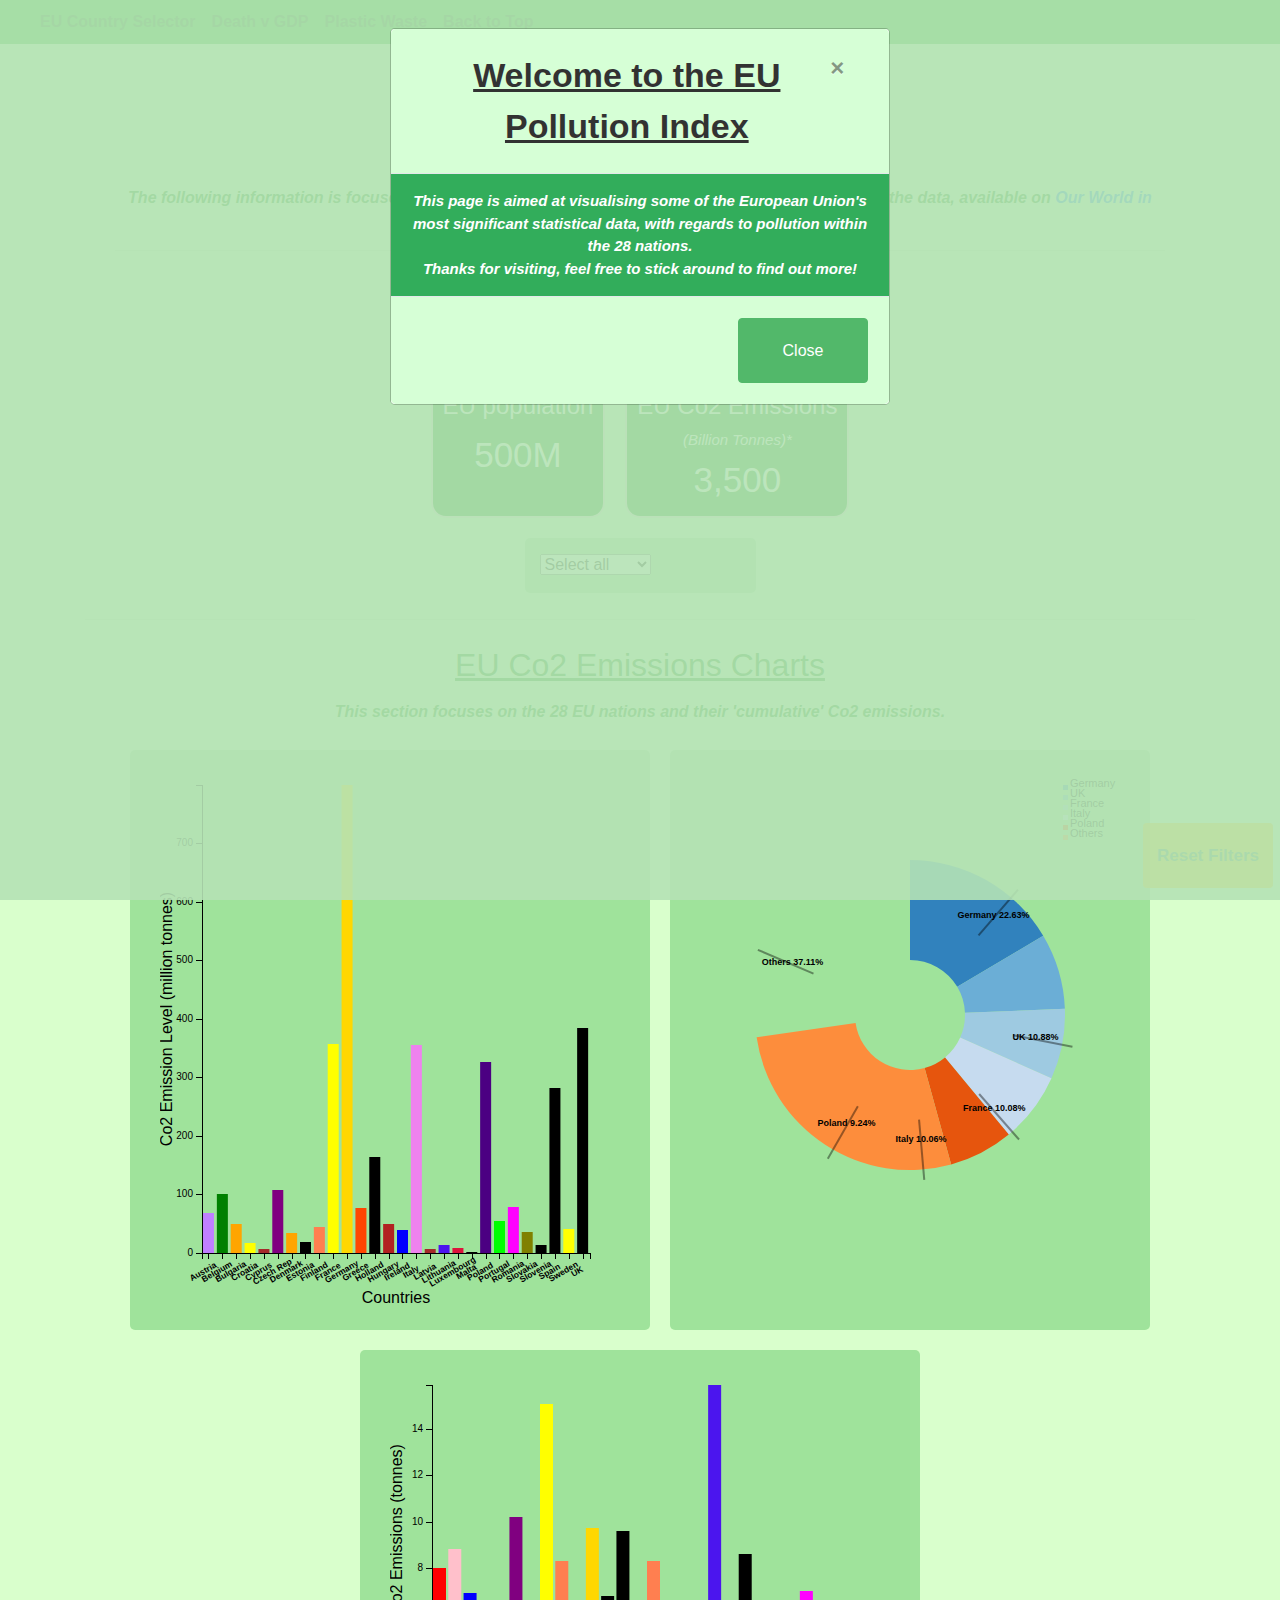
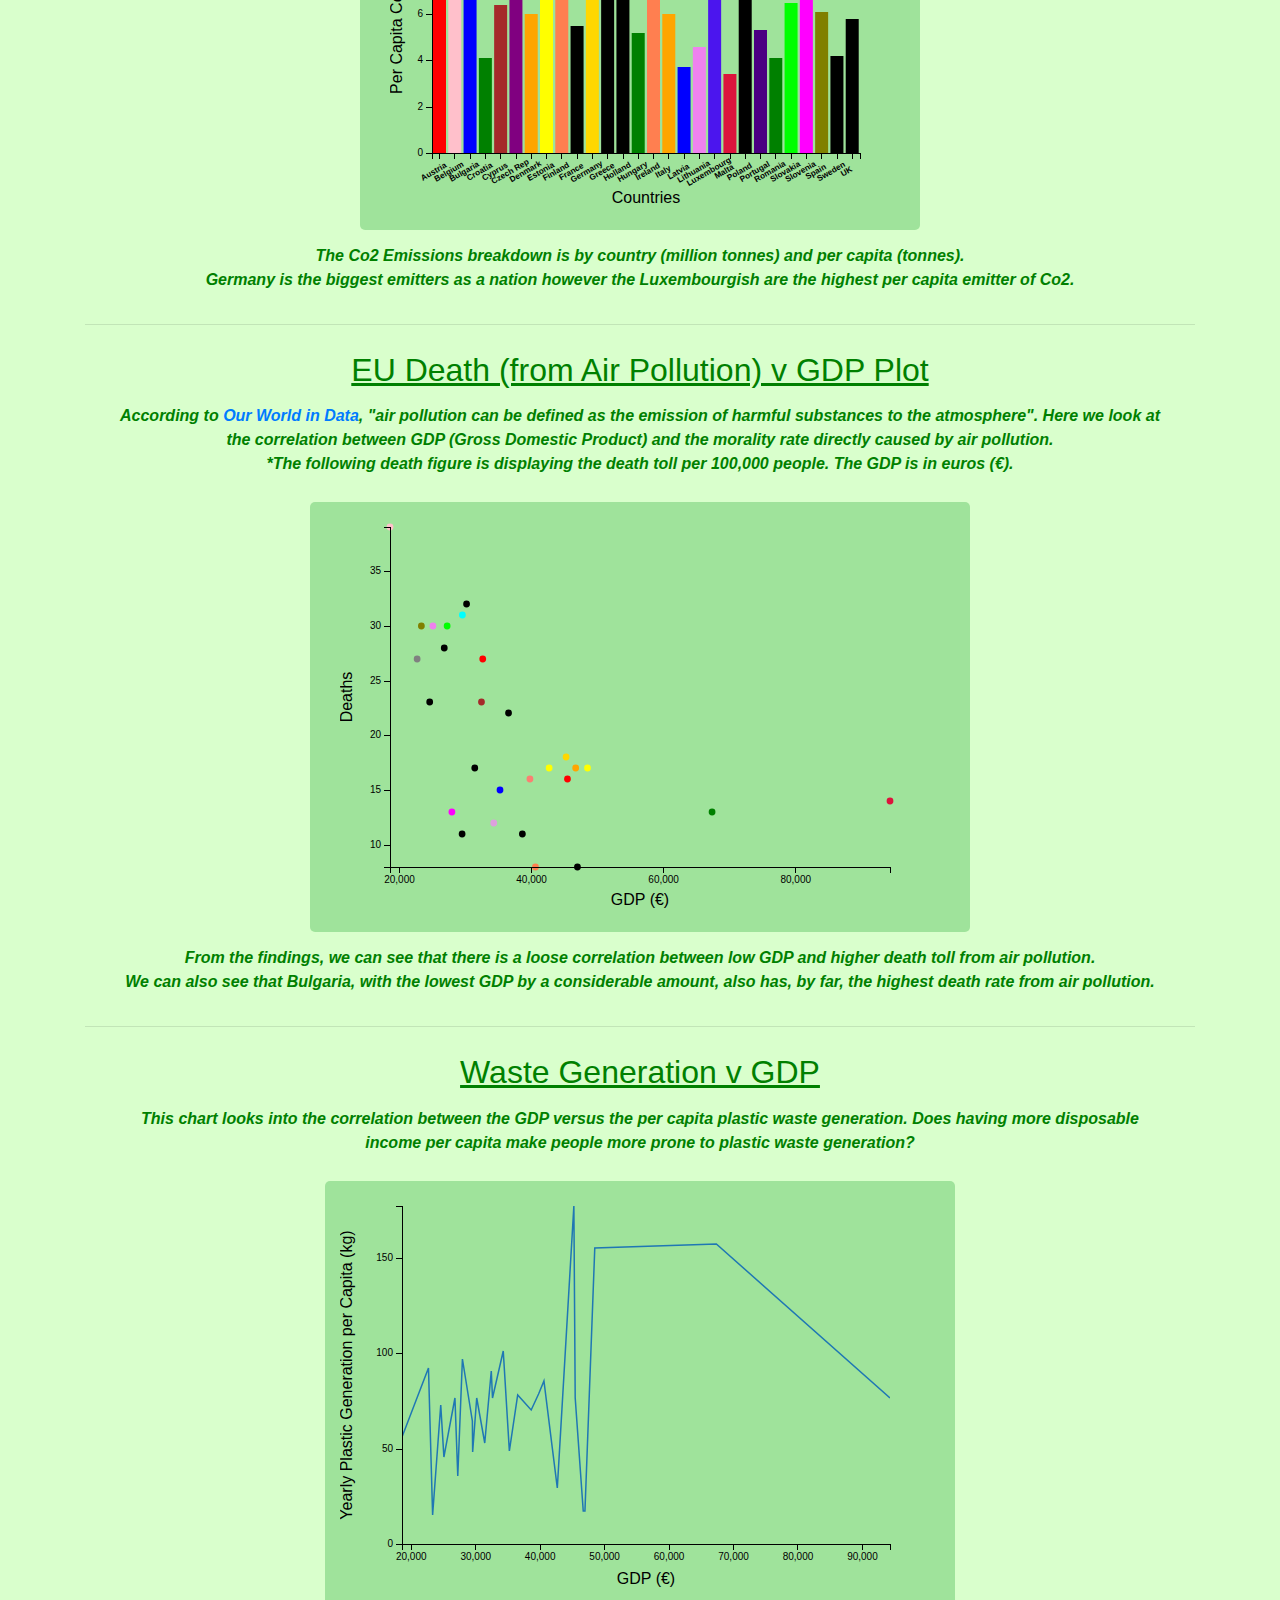
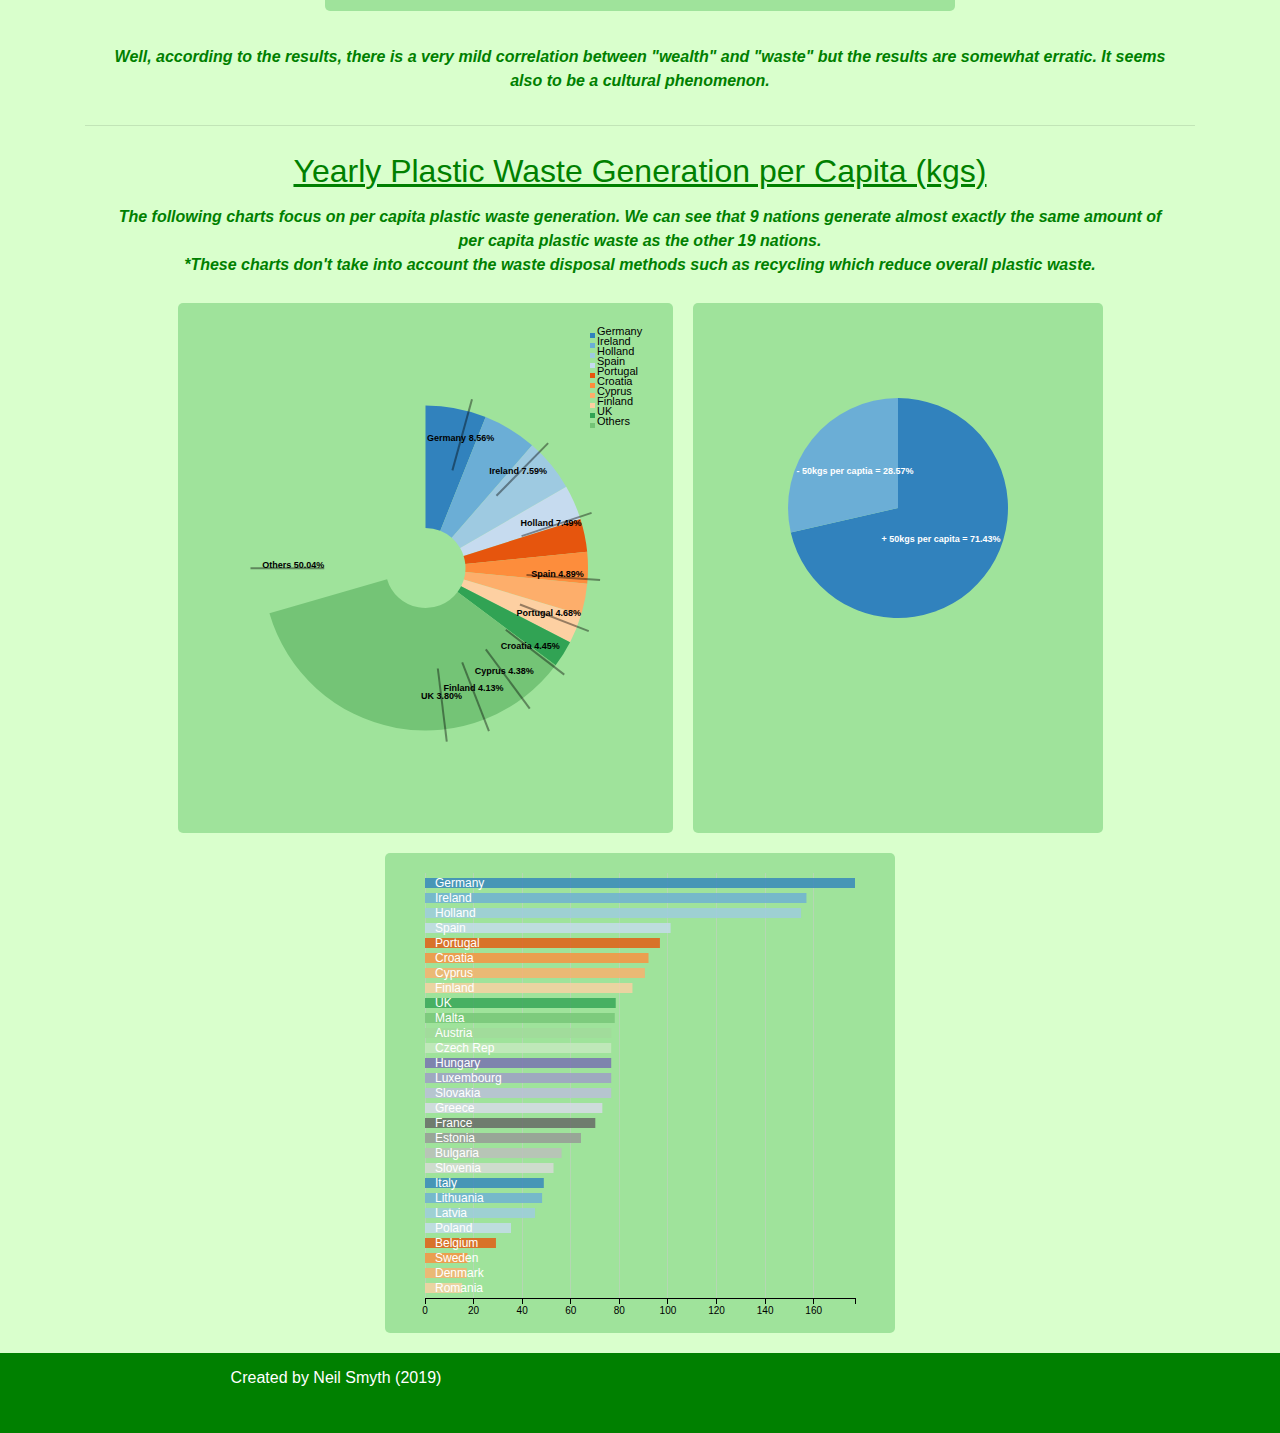
<file: index.html>
<!DOCTYPE html>
<html lang="en">

<head>
    <meta charset="UTF-8">
    <meta name="viewport" content="width=device-width, initial-scale=1.0">
    <meta http-equiv="X-UA-Compatible" content="ie=edge">
    <title>EU Pollution Index</title>

    <!-- Bootstrap-->

    <link rel="stylesheet" href="https://stackpath.bootstrapcdn.com/bootstrap/4.3.1/css/bootstrap.min.css" integrity="sha384-ggOyR0iXCbMQv3Xipma34MD+dH/1fQ784/j6cY/iJTQUOhcWr7x9JvoRxT2MZw1T" crossorigin="anonymous">

    <!-- Google Font-->
    <link href="https://fonts.googleapis.com/css?family=Montserrat:400,700" rel="stylesheet">

    <!-- Font Awesome-->

    <link rel="stylesheet" href="https://use.fontawesome.com/releases/v5.7.2/css/all.css" integrity="sha384-fnmOCqbTlWIlj8LyTjo7mOUStjsKC4pOpQbqyi7RrhN7udi9RwhKkMHpvLbHG9Sr" crossorigin="anonymous">

    <link rel="stylesheet" href="https://cdnjs.cloudflare.com/ajax/libs/font-awesome/4.7.0/css/font-awesome.min.css">

    <!--DC.min CSS -->

    <link rel="stylesheet" href="css/dc.min.css" type="text/css" />

    <!-- CSS -->

    <link rel="stylesheet" href="css/style.css" type="text/css" />

    <!-- Javascript Libraries -->

    <script src="js/d3.min.js"></script>
    <script src="js/crossfilter.min.js"></script>
    <script src="js/dc.min.js"></script>
    <script src="js/queue.min.js"></script>


    <!-- Javascript -->
    
    <script src="js/pollution.js"></script>

</head>

<body>

    <div class="cover-container d-flex mx-auto flex-column">


        <!--Navbar -->

        <header class="nav-container pl-0 pr-0">
            <!--removed fluid here to allow text to adapt-->

            <nav class="navbar navbar-expand-lg navbar-light mb-1 text-center">
                <a class="navbar-brand" data-target="#popUpModal" data-toggle="modal"><i class="fas fa-globe-europe" style="font-size:40px;color:green;"></i></a>
                <button class="navbar-toggler" type="button" data-toggle="collapse" data-target="#navbarTogglerDemo02" aria-controls="navbarTogglerDemo02" aria-expanded="false" aria-label="Toggle navigation">
                            <span class="navbar-toggler-icon"></span>
                          </button>
                <div class="collapse navbar-collapse" id="navbarTogglerDemo02">
                    <ul class="navbar-nav mr-auto mt-0 mt-lg-0">

                        <li class="nav-item">
                            <a class="nav-link" href="#country-selector"><b>EU Country Selector</b></a>
                        </li>
                        <li class="nav-item">
                            <a class="nav-link" href="#death-v-gdp-plot"><b>Death v GDP</b></a>
                        </li>
                        <li class="nav-item">
                            <a class="nav-link" href="#yearly-plastic-pie"><b>Plastic Waste </b></a>
                        </li>
                        <li class="nav-item">
                            <a class="nav-link" href="#main-head"><b>Back to Top</b></a>
                        </li>

                    </ul>
                </div>
            </nav>

        </header>
        
        <!--Navbar End -->
        
        <!-- Main Section -->

        <main>

            <div class="container mt-5">
                <!-- removed container fluid  -->

                <div class="row justify-content-center">
                    <div class="col-md-12 text-center">
                        <h1 class="mainheader mb-2" id="main-head">EU Pollution Index</h1>
                        <p class="underhead text-center"><i>The following information is focused on the 28 countries of the European Union, compiling some of the data, available on <a href="https://ourworldindata.org/air-pollution" target="_blank ">Our World in Data</a>, to evaluate the effects of pollution on these nations.</i></p>


                        <hr>
                      
                        <div>

                            <button type="button" id="reset-button" class=" btn btn-sm btn-warning text-center" data-toggle="tooltip" data-placement="top" title="Click here to reset the filters">Reset Filters</button>
                        </div>

                        <!--   Button Test  
                     <button onclick="displayAlert()">Added Information</button> -->



                    </div>

                </div>


                <div class="row justify-content-center">
                    <div class="col-md-12 text-center">
                        <h2 class="regional-line">EU in Numbers </h2>
                        <p class="underhead text-center"><i>Here are some stats that show some pertinent figures on the EU.</i></p>
                    </div>


                    <div class="number-box">
                                    
                                    <h4>EU population</h4>
                
                                    <div id="eu-population"> </div>
                                    
                                </div>


                    <div class="number-box text-center">
                                    
                                    <h4>EU Co2 Emissions</h4>
                                    <p class="emissions-box"><i>(Billion Tonnes)*</i></p>
                
                
                                    <div id="eu-total_emission" > </div>
                
                              </div>
                </div>

                <div class="row justify-content-center">


                    <div class="chart-wrapper">

                        <div id="country-selector"></div>

                        <span class="d-inline-block" tabindex="0" data-toggle="tooltip" title="Click on the 'Select all' selector to choose a country. It affects all the charts!">
                                          <button class="btn btn-sm mini-button" style="pointer-events: none; font-size:15px;color:green;" type="button" disabled><i class="fas fa-info" style=""></i></button>
                                        </span>

                    </div>
                </div>

                <hr>

                <div class="row justify-content-center">

                    <div class="col-12 text-center">

                        <h2 class="regional-line">EU Co2 Emissions Charts </h2>

                        <p class="underhead text-center"><i>This section focuses on the 28 EU nations and their 'cumulative' Co2 emissions.</i></p>

                    </div>
                </div>



                <div class="container-fluid">
                    <div class="row justify-content-center">

                        <div class="chart-wrapper">


                            <div class="col-6" id="eu-pollution-chart"></div>

                        </div>

                        <div class="chart-wrapper">

                            <div class="col-6" id="country-pie-chart"></div>

                            <!--  </div> -->

                        </div>
                    </div>
                </div>


                <div class="row justify-content-center">

                    <div class="chart-wrapper">

                        <div class="col-12" id="eu-per_cap-chart"></div>

                    </div>

                <br>
                    <p class="underhead text-center mt-1"><i><b>The Co2 Emissions breakdown is by country (million tonnes) and per capita (tonnes).<br>Germany is the biggest emitters as a nation however the Luxembourgish are the highest per capita emitter of Co2.</b></i>
                    </p>
                </div>

            <hr>


                <div class="row justify-content-center">

                    <div class="col-md-12">

                        <h2 class="regional-pie text-center">EU Death (from Air Pollution) v GDP Plot </h2>

                        <p class="underhead text-center"><i>According to <a href="https://ourworldindata.org/air-pollution" target="_blank ">Our World in Data</a>, "air pollution can be defined as the emission of harmful substances to the atmosphere". Here we look at the correlation between GDP (Gross Domestic Product) and the morality rate directly caused by air pollution.<br>*The following death figure is displaying the death toll per 100,000 people. The GDP is in euros (€).</i></p>



                    </div>

                    <div class="chart-wrapper">

                        <div class="col-12 text-center">

                            <div id="death-v-gdp-plot">

                            </div>

                        </div>


                    </div>

                    <br>
                    <p class="underhead text-center mt-1"><i><b>From the findings, we can see that there is a loose correlation between low GDP and higher death toll from air pollution.<br>We can also see that Bulgaria, with the lowest GDP by a considerable amount, also has, by far, the highest death rate from air pollution.</b></i>
                    </p>

                </div>
                
                <hr>

                <div class="row justify-content-center">

                    <div class="col-md-12">

                        <h2 class="regional-pie text-center">Waste Generation v GDP </h2>

                        <p class="underhead text-center"><i>This chart looks into the correlation between the GDP versus the per capita plastic waste generation. Does having more disposable income per capita make people more prone to plastic waste generation?</i></p>

                    </div>

                    <div class="chart-wrapper">

                        <div class="col-md-offset-5" id="waste-gdp-line"></div>

                        <!--  test viewbox option - <svg viewBox="0 0 370 220"></svg> -->

                    </div>

                    <p class="underhead text-center"><i><br><b>Well, according to the results, there is a very mild correlation between "wealth" and "waste" but the results are somewhat erratic. It seems also to be a cultural phenomenon.</b></i></p>

                </div>

                <hr>



                <div class="row justify-content-center">

                    <div class="col-md-12">

                        <h2 class="regional-pie text-center">Yearly Plastic Waste Generation per Capita (kgs)</h2>

                        <p class="underhead text-center"><i>The following charts focus on per capita plastic waste generation. We can see that 9 nations generate almost exactly the same amount of per capita plastic waste as the other 19 nations.<br> *These charts don't take into account the waste disposal methods such as recycling which reduce overall plastic waste.</i></p>

                    </div>

                    <div class="chart-wrapper">

                        <div class="col-sm-12 col-md-offset-4" id="yearly-plastic-pie"></div>

                    </div>

                

                    <div class="chart-wrapper">
                        
                    

                        <div class="col-sm-12 col-md-offset-4" id="yearly-plastic-dim">


                        </div>

                    </div>
                    
                <div class="chart-wrapper">

                <div class="col-12 " id="row-chart"></div>

                </div> 
                
                </div>


            </div>

        </main>
        
        <!-- Main Section end -->

        <!-- Footer -->

        <footer class="container-fluid footer">
            <div class="row footer-row">
                <div class="col-xs-12 col-sm-6">
                    <h6>Created by Neil Smyth (2019)</h6>
                </div>
                <div class="col-xs-12 col-sm-6">
                    
                    <a href="https://github.com/NeiloErnesto89" target="_blank "><i class="fab fa-github" style="font-size:30px; color:white; "></i></a>
                    
                </div>
            </div>

        </footer>
        <!-- Footer end -->

     <!--   </div> -->
    <!-- former div, no defunct and removed container fluid -->


    <!--Modal Popup -->

    <div class="modal fade" id="popUpModal" tabindex="-1" role="dialog" aria-labelledby="popUpModalLabel" aria-hidden="true">
        <div class="modal-dialog" role="document">
            <div class="modal-content">
                <div class="modal-header">
                    <h5 class="modal-title" id="popUpModalLabel">Welcome to the EU Pollution Index</h5>
                    <button type="button" class="close" data-dismiss="modal" aria-label="Close">
          <span aria-hidden="true">&times;</span>
        </button>
                </div>
                <div class="modal-body"><i>
                    This page is aimed at visualising some of the European Union's most significant statistical data, with regards to pollution within the 28 nations.<br>Thanks for visiting, feel free to stick around to find out more!</i>
                </div>
                <div class="modal-footer">
                    <span class="d-inline-block" tabindex="0" data-toggle="tooltip" title="Wherever you see this icon, just hover over it to find out more information">
                  <button class="btn btn-sm mini-button" style="pointer-events: none; font-size:20px;color:green;" type="button" disabled><i class="fas fa-info" style=""></i></button>
                </span>
                    <button type="button" class="btn btn-success" data-dismiss="modal">Close</button>
                    
                </div>
            </div>
        </div>
    </div>
    <!--Modal Popup -->


    </div>
    <!--cover container end -->


    <!-- Bootstrap JS-->
    <script src="https://code.jquery.com/jquery-3.3.1.slim.min.js" integrity="sha384-q8i/X+965DzO0rT7abK41JStQIAqVgRVzpbzo5smXKp4YfRvH+8abtTE1Pi6jizo" crossorigin="anonymous"></script>
    <script src="https://cdnjs.cloudflare.com/ajax/libs/popper.js/1.14.7/umd/popper.min.js" integrity="sha384-UO2eT0CpHqdSJQ6hJty5KVphtPhzWj9WO1clHTMGa3JDZwrnQq4sF86dIHNDz0W1" crossorigin="anonymous"></script>
    <script src="https://stackpath.bootstrapcdn.com/bootstrap/4.3.1/js/bootstrap.min.js" integrity="sha384-JjSmVgyd0p3pXB1rRibZUAYoIIy6OrQ6VrjIEaFf/nJGzIxFDsf4x0xIM+B07jRM" crossorigin="anonymous"></script>

    <!-- Button test 
    <script>
        function displayAlert() {
            let today = new Date();
            let time = today.getHours() + ":" + today.getMinutes() + ":" + today.getSeconds();
            alert("Hello visitor ! The time is now: " + time + " and welcome to the EU Pollution Index!");
        }
    </script> -->
    
    <!-- JS Script and Reset -->

    <script src="js/script.js"></script>
    <script src="js/reset.js"></script>

</body>

</html>
</file>
<file: css/style.css>
/* Cover Container and Containers */

.cover-container {
    min-height: 100vh;
    padding-top: 70px;
    /* removed to facilitate footer */
    background-color: rgb(217, 255, 204);
    -webkit-background-size: cover;
    -moz-background-size: cover;
    -o-background-size: cover;
    background-size: cover;
    display: flex;
    align-items: center;
    justify-content: center;
    transition: all .5s ease-in-out;
    -moz-transition: all .5s ease-in-out;
    -webkit-transition: all .5s ease-in-out;
    -o-transition: all .5s ease-in-out;
    position: relative;
    overflow-x: hidden;
}

.container-fluid {
    width: 100%;
    padding-right: 12px;
    padding-left: 12px;
    margin-right: auto;
    margin-left: auto;
}

/* Grid */

.row {
    margin-right: 15px;
    margin-left: 15px;
    display: flex;
    flex-wrap: wrap;
}

.chart-wrapper {
    /*  max-width: 960px; */
    margin: 10px;
    padding: 15px;
    border-radius: 5px;
    background-color: rgba(28, 163, 42, 0.3);
    text-align: center;
    display: flex;
}


/* Navbar  */

.nav-container {

    position: fixed;
    width: 100%;
    z-index: 1;
    top: 0;
    left: 0;
    padding-left: 0;
    padding-right: 0;
    margin-left: 0;
    margin-right: 0;

}

.navbar {
    background-color: rgb(10, 173, 13);
    opacity: 0.9;
    margin: 0;
    border: 0;
}

.navbar-nav {
    font-style: bold;
    text-align: left; /* so as not to block the text */
    list-style: none;
    /* to counter the body - text center inherited rule */
}

.navbar .navbar-toggler {
    border: 0;
}

.navbar-nav .nav-link {
    padding-top: 2px;
    padding-bottom: 2px;
}


.nav-icon {
    font-size: 20px;
}


/* Emissions/Number Box*/

.emissions-box {
    font-size: 15px;
    margin-bottom: 2px;
}

.number-box {
    margin: 10px;
    font-size: 35px;
    border: 2px solid #e5d9d9;
    border-radius: 15px;
    background-color: green;
    color: white;
    padding: 10px;
    text-align: center;

}

/* dc-chart - */

div.dc-chart {
    float: none; /* positioning for numbers inside number box*/
}

/* Buttons */

#reset-button {
    color: #3d7a59;
    font-weight: 700;
    font-size: 17px;
    margin: 5px;
    padding: 5px;
    position: fixed;
    bottom: 7px;
    right: 2px;
    z-index: 1;
    opacity: 0.9;
}

button {
    margin: 5px;
    color: white;
    background-color: green;
    width: 130px;
    height: 65px;
    line-height: 30px;
    font-weight: bold;
}

.mini-button {
    margin: -20px;
    padding: 2px;
}

/* Headings */

.mainheader {
    color: green;
    font-size: 50px;
    text-decoration: underline;
}

.underhead {
    color: green;
    font-weight: bold;
}

.chart-header {
    color: green;
    text-decoration: underline;
}

/* Line style */

.hr {
    margin-top: 10px;
    margin-bottom: 10px;
    border: 0;
    border-top: 1px solid black;
}


/* Selector/chart headers/styles*/

.regional-selector {

    margin-bottom: 10px;
    margin-top: 10px;
    float: left;
    height: 10px;

}

.regional-pie {
    color: green;
    text-align: center;
    text-decoration: underline;
    margin-top: 10px;
    margin-bottom: 15px;

}

.regional-line {
    color: green;
    text-align: center;
    text-decoration: underline;
    margin-top: 10px;
    margin-bottom: 15px;
}


/* GRAPH LABELS */

#eu-pollution-chart .axis.x>.tick>text {

    text-align: right;
    font-size: 8.5px;
    font-weight: bold;
    transform: translate(-12px, 8px) rotate(-30deg);

    /*formerly -12px, 22px (-90deg)*/
}

#eu-per_cap-chart .axis.x>.tick>text {

    text-align: right;
    font-size: 8.2px;
    font-weight: bold;
    transform: translate(-12px, 8px) rotate(-30deg);

}

.dc-chart .pie-slice {
    fill: #fff;
    font-size: 9px;
    font-weight: bold;
}

/* MODAL */

.modal {
    color: black;
    background-color: rgb(204, 255, 204, 0.8);
}

.modal-header {

    background-color: rgb(204, 255, 204);
    opacity: 0.8;

}

.modal-title {
    font-size: 34px;
    font-weight: bold;
    text-align: center;
    margin-left: 45px;
    padding: 5px;
    text-decoration: underline;
}


.modal-body {
    font-size: 15px;
    font-weight: bold;
    color: white;
    background-color: rgb(0, 153, 51);
    opacity: 0.8;
    text-align: center;
}

.modal-footer {
    background-color: rgb(204, 255, 204);
    opacity: 0.8;
}

.modal-header .close {
    margin: -10px;
}

/* FOOTER */

.footer {
    height: 80px;
    margin-top: 10px;
    background-color: #008000;
    color: white;
    text-align: center;

}

.footer-row {
    padding: 5px;
    margin-top: 10px;
}
</file>
<file: css/dc.min.css>
.dc-chart .box text,.dc-chart g.axis text{-webkit-touch-callout:none;-khtml-user-select:none;pointer-events:none}.dc-chart path.dc-symbol,.dc-legend g.dc-legend-item.fadeout{fill-opacity:.5;stroke-opacity:.5}div.dc-chart{float:left}.dc-chart rect.bar{stroke:none;cursor:pointer}.dc-chart rect.bar:hover{fill-opacity:.5}.dc-chart rect.deselected{stroke:none;fill:#ccc}.dc-chart .pie-slice{fill:#fff;font-size:12px;cursor:pointer}.dc-chart .pie-slice.external{fill:#000}.dc-chart .pie-slice :hover,.dc-chart .pie-slice.highlight{fill-opacity:.8}.dc-chart .pie-path{fill:none;stroke-width:2px;stroke:#000;opacity:.4}.dc-chart .selected circle,.dc-chart .selected path{stroke-width:3;stroke:#ccc;fill-opacity:1}.dc-chart .deselected circle,.dc-chart .deselected path{stroke:none;fill-opacity:.5;fill:#ccc}.dc-chart .axis line,.dc-chart .axis path{fill:none;stroke:#000;shape-rendering:crispEdges}.dc-chart .axis text{font:10px sans-serif}.dc-chart .axis .grid-line,.dc-chart .axis .grid-line line,.dc-chart .grid-line,.dc-chart .grid-line line{fill:none;stroke:#ccc;opacity:.5;shape-rendering:crispEdges}.dc-chart .brush rect.background{z-index:-999}.dc-chart .brush rect.extent{fill:#4682b4;fill-opacity:.125}.dc-chart .brush .resize path{fill:#eee;stroke:#666}.dc-chart path.line{fill:none;stroke-width:1.5px}.dc-chart path.area{fill-opacity:.3;stroke:none}.dc-chart path.highlight{stroke-width:3;fill-opacity:1;stroke-opacity:1}.dc-chart g.state{cursor:pointer}.dc-chart g.state :hover{fill-opacity:.8}.dc-chart g.state path{stroke:#fff}.dc-chart g.deselected path{fill:grey}.dc-chart g.deselected text{display:none}.dc-chart g.row rect{fill-opacity:.8;cursor:pointer}.dc-chart g.row rect:hover{fill-opacity:.6}.dc-chart g.row text{fill:#fff;font-size:12px;cursor:pointer}.dc-chart g.dc-tooltip path{fill:none;stroke:grey;stroke-opacity:.8}.dc-chart g.county path{stroke:#fff;fill:none}.dc-chart g.debug rect{fill:#00f;fill-opacity:.2}.dc-chart g.axis text{-webkit-user-select:none;-moz-user-select:none;-ms-user-select:none;user-select:none}.dc-chart .node{font-size:.7em;cursor:pointer}.dc-chart .node :hover{fill-opacity:.8}.dc-chart .bubble{stroke:none;fill-opacity:.6}.dc-chart .highlight{fill-opacity:1;stroke-opacity:1}.dc-chart .fadeout{fill-opacity:.2;stroke-opacity:.2}.dc-chart .box text{font:10px sans-serif;-webkit-user-select:none;-moz-user-select:none;-ms-user-select:none;user-select:none}.dc-chart .box circle,.dc-chart .box line{fill:#fff}.dc-chart .box circle,.dc-chart .box line,.dc-chart .box rect{stroke:#000;stroke-width:1.5px}.dc-chart .box .center{stroke-dasharray:3,3}.dc-chart .box .outlier{fill:none;stroke:#ccc}.dc-chart .symbol,.dc-chart circle.dot{stroke:none}.dc-chart .box.deselected{opacity:.5}.dc-chart .box.deselected .box{fill:#ccc}.dc-chart .heatmap .box-group.deselected rect{stroke:none;fill-opacity:.5;fill:#ccc}.dc-chart .heatmap g.axis text{pointer-events:all;cursor:pointer}.dc-chart .empty-chart .pie-slice{cursor:default}.dc-chart .empty-chart .pie-slice path{fill:#fee;cursor:default}.dc-data-count{float:right;margin-top:15px;margin-right:15px}.dc-data-count .filter-count,.dc-data-count .total-count{color:#3182bd;font-weight:700}.dc-legend{font-size:11px}.dc-legend .dc-legend-item{cursor:pointer}.dc-hard .number-display{float:none}
</file>
